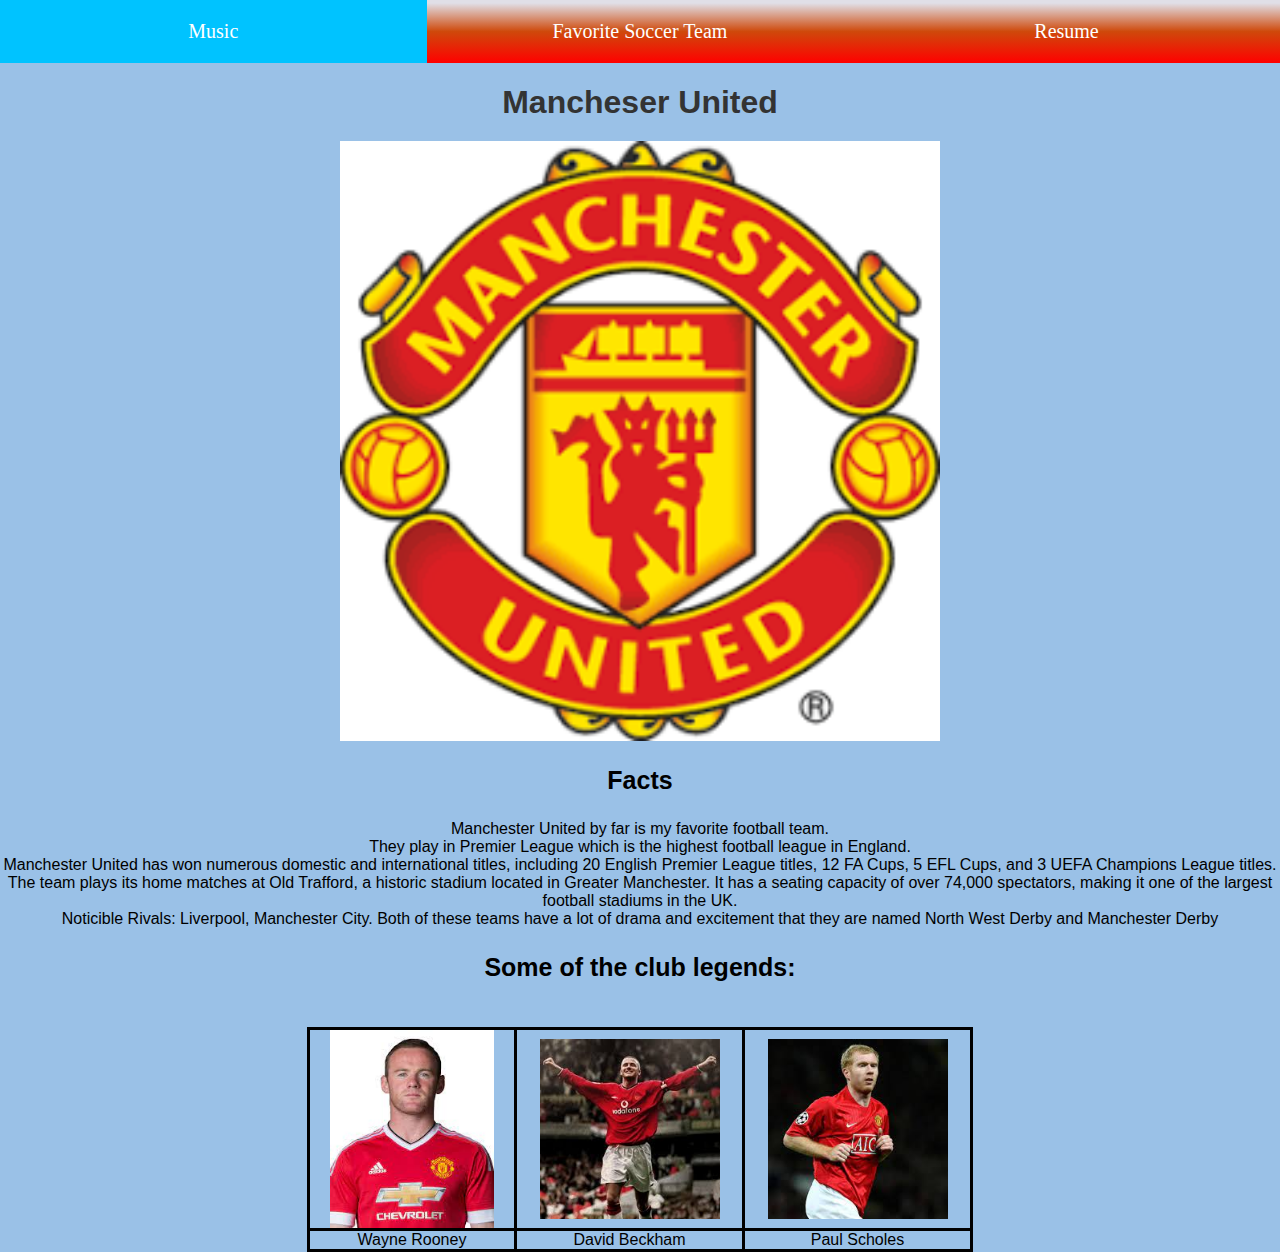
<file: favorite.html>
<!DOCTYPE html>
<html lang="en">
  <head>
    <meta charset="utf-8">
    <title>Favorite Soccer Team</title>
    <link rel="stylesheet" type="text/css" href="css/normalize.css">
    <link rel="stylesheet" href="css/style.css">
  </head>

  <body>
    <header>
      <nav id="navbar">
        <div id="navbar_container">
          <ul>
            <li><a href="index.html">Music</a></li>
            <li id="onpage"><a href="favorite.html">Favorite Soccer Team</a></li>
            <li><a href="resume.html">Resume</a></li>
          </ul>
        </div>
      </nav>
    </header>
    <section>
      <h1>Mancheser United</h1>
      <div class = image-container>
        <img src="images/mu.png" alt="Manchester United logo with color" class="image">
      </div>
      <h3>Facts</h3>
        <ul class="ul">
          <li>Manchester United by far is my favorite football team.</li>
	        <li>They play in Premier League which is the highest football league in England.</li>
	        <li>Manchester United has won numerous domestic and international titles, including 20 English Premier League titles, 12 FA Cups, 5 EFL Cups, and 3 UEFA Champions League titles.</li>
	        <li>The team plays its home matches at Old Trafford, a historic stadium located in Greater Manchester. It has a seating capacity of over 74,000 spectators, making it one of the largest football stadiums in the UK.</li>
	        <li>Noticible Rivals: Liverpool, Manchester City. Both of these teams have a lot of drama and excitement that they are named North West Derby and Manchester Derby</li>
        </ul>
    </section>
    
    <section>
      <h3>Some of the club legends:</h3>  
        <table class="center">
          <tr>
            <th><img src="images/rooney.jpg" alt="Wayne Rooney profile picture from media day" class="image"></th>
            <th><img src="images/beck.jpg" alt="David Beckham when celebrating a goal in the team uniform" class="image"></th>
            <th><img src="images/scholes.jpg" alt="Paul Scholes with Manchester United uniform" class="image"></th>
          </tr>
          <div class = image-container>
            <tr class="name">
              <td>Wayne Rooney</td>
              <td>David Beckham</td>
              <td>Paul Scholes</td>
            </tr>
          </div> 
      </table>
    </section>
  </body>

</html>
</file>
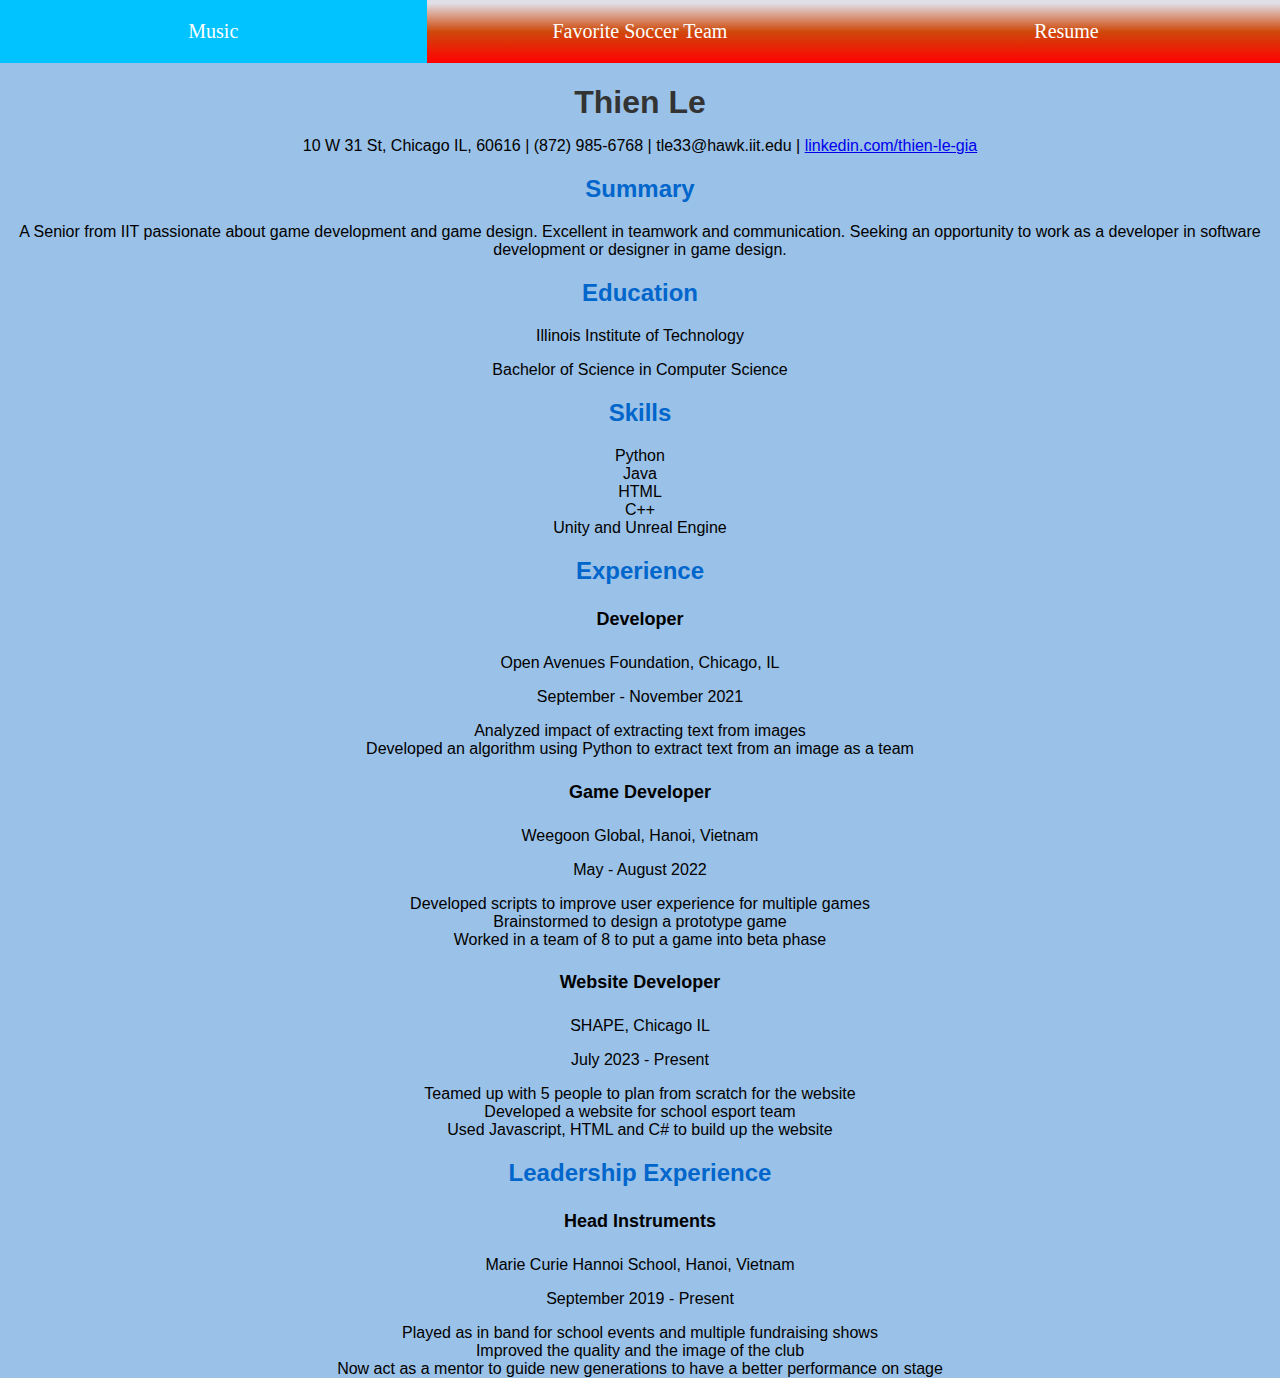
<file: resume.html>
<!DOCTYPE html>
<html lang="en">
  <head>
    <meta charset="utf-8">
    <title>Resume</title>
    <link rel="stylesheet" type="text/css" href="css/normalize.css">
    <link rel="stylesheet" href="css/style.css">
  </head>
  <body>
    <header>
      <nav id="navbar">
        <div id="navbar_container">
          <ul>
            <li><a href="index.html">Music</a></li>
            <li id="onpage"><a href="favorite.html">Favorite Soccer Team</a></li>
            <li><a href="resume.html">Resume</a></li>
          </ul>
        </div>
      </nav>
    </header>
    <h1>Thien Le</h1>
    <p>10 W 31 St, Chicago IL, 60616 | (872) 985-6768 | tle33@hawk.iit.edu | <a href="https://www.linkedin.com/in/thien-le-gia/">linkedin.com/thien-le-gia</a></p>
    <section>
      <h2>Summary</h2>
      <p>A Senior from IIT passionate about game development and game design. Excellent in teamwork and communication. Seeking an opportunity to work as a developer in software development  or designer in game design.</p>
    </section>
    <section>
      <h2>Education</h2>
      <p>Illinois Institute of Technology</p>
      <p>Bachelor of Science in Computer Science</p>
    </section>
    <section>
      <h2>Skills</h2>
      <ul>
        <li>Python</li>
        <li>Java</li>
        <li>HTML</li>
        <li>C++</li>
        <li>Unity and Unreal Engine</li>
      </ul>
    </section>
    <section>
      <h2>Experience</h2> 
      <h4>Developer</h4>
      <p>Open Avenues Foundation, Chicago, IL</p>
      <p>September - November 2021</p>
      <ul>
        <li>Analyzed impact of extracting text from images</li>
        <li>Developed an algorithm using Python to extract text from an image as a team</li>
      </ul>
      <h4>Game Developer</h4>
      <p>Weegoon Global, Hanoi, Vietnam</p>
      <p>May - August 2022</p>
      <ul>
        <li>Developed scripts to improve user experience for multiple games</li>
        <li>Brainstormed to design a prototype game</li>
        <li>Worked in a team of 8 to put a game into beta phase</li>
      </ul>
      <h4>Website Developer</h4>
      <p>SHAPE, Chicago IL</p>
      <p>July 2023 - Present</p>
      <ul>
        <li>Teamed up with 5 people to plan from scratch for the website</li>
        <li>Developed a website for school esport team</li>
        <li>Used Javascript, HTML and C# to build up the website</li>
      </ul>
    </section>
    <section>
      <h2>Leadership Experience</h2>
      <h4>Head Instruments</h4>
      <p>Marie Curie Hannoi School, Hanoi, Vietnam</p>
      <p>September 2019 - Present</p>
      <ul>
        <li>Played as in band for school events and  multiple fundraising shows</li>
        <li>Improved the quality and the image of the club</li>
        <li>Now act as a mentor to guide new generations to have a better performance on stage</li>
      </ul>
    </section>
  </body>
</html>
</file>
<file: css/style.css>
body {
  background-color: #9ac1e7;
  position: relative
}

#navbar {
  background-color: rgb(255, 0, 0);
  overflow: hidden;
  position: sticky;
  top: 0;
  z-index: 100;
}

#nav-container {
  float: left;
  width: 100%;
  position: relative;
}

  #navbar ul { 
  list-style-type: none;
  overflow: hidden;
  background:linear-gradient(to bottom, #e0dfe7 5%, #cf490b 50%, #ff0000 100%);
  background-color:#6c8ef5;
  font-family: 'Times New Roman', Times, serif;
  font-size:30px;
  text-decoration:none;
  width: 100%;
  height: auto;
  margin: 0;
  padding: 0;
  position: relative;
}

  #navbar ul li {
  float: left;
  display: block;
  width: 33.33%;
}

#navbar ul li a {
  text-decoration: none;
  display: block;
  text-align: center;
  padding: 20px 40px;
  color: white;
  font-size: 20px;
  font-family: cursive;
}

#navbar ul li a:hover{
  background-color: #00c3ff;
}

h1 {
  font-size: 32px;
  color: #333;
  text-align: center;
  margin-bottom: 10px;
}  

h2 {
  font-size: 24px;
  text-align: center;
  color: #0066cc;
}

h3 {
  font-size: 25px;
  text-align: center;
}

h4 {
  font-size: 18px;
  text-align: center;
}

p {
      text-align: center;
}
  
ul{
  list-style: none;
  text-align: center;
  margin: 0;
  padding: 0;
}

table{
  border-collapse:collapse;
  text-align: center;
}

td, th{
  border: 3px solid rgb(0, 0, 0);
  color:#000000;
  font-style: normal;
}

th{
  font-size: larger;
}

.center{
  margin-left: auto;
  margin-right: auto;
}

.image {
  display: block;
  margin-left: auto;
  margin-right: auto;
  width: 80%;
  max-width: 600px; 
  position: relative;
  float: none;
  clear: both;
}

.image-container {
  width: 100%;
  overflow: hidden;
  margin: 20px 0;
}

.container{
  display: flex;
  justify-content: center;
  align-items: center;
  height: auto;
  position: relative;
  clear: both;
  margin: 20px 0;
}
  
video {
  max-width: 100%;
  height: auto;
  position: relative;
  float: none;
  z-index: 1;
}
</file>
